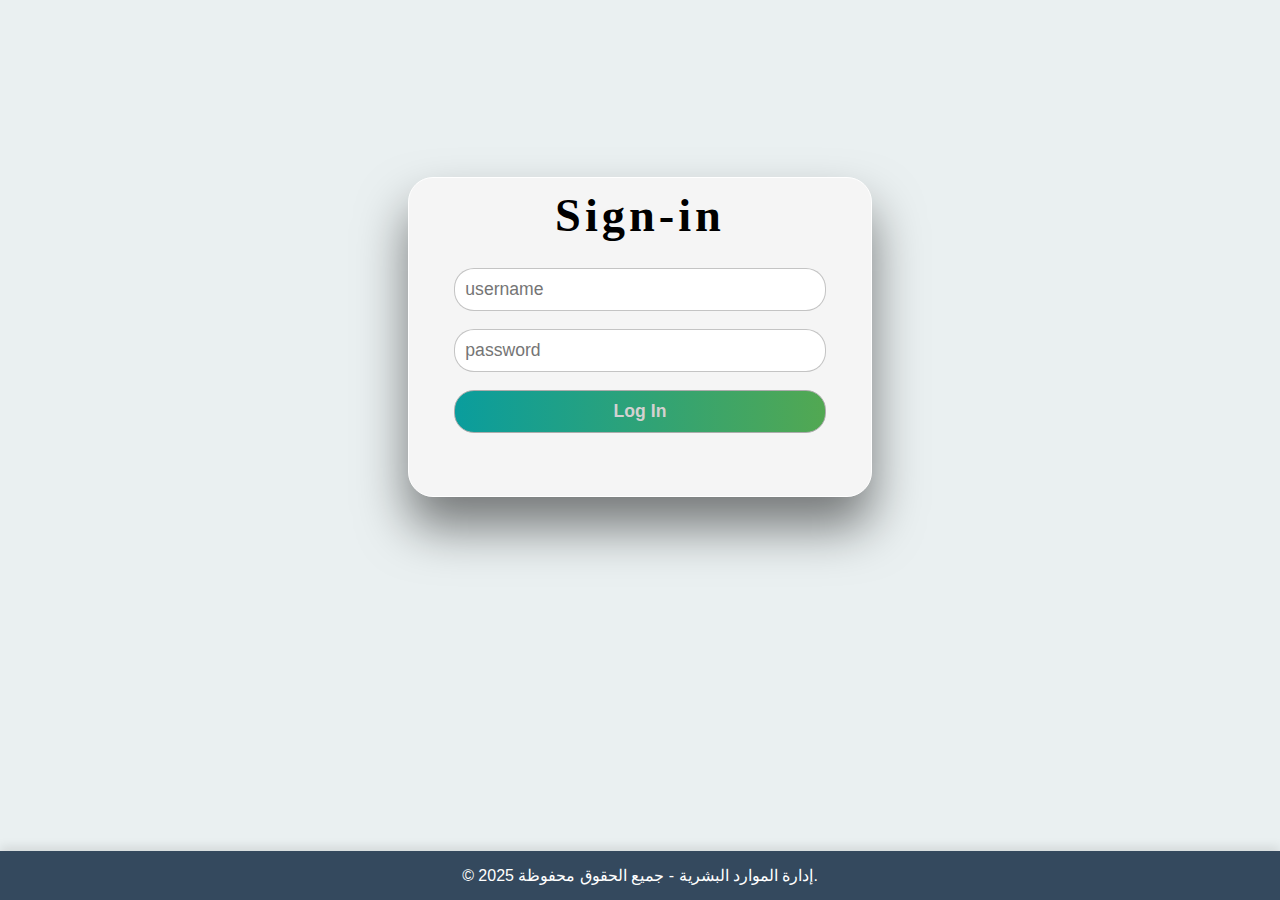
<file: index.html>
<!DOCTYPE html>
<html lang="en">
<head>
    <meta charset="UTF-8">
    <meta name="viewport" content="width=device-width, initial-scale=1.0">
    <title>Bean Hive</title>
    <link rel="stylesheet" href="log-in.css">
    <link rel="stylesheet" href="https://cdnjs.cloudflare.com/ajax/libs/font-awesome/6.5.1/css/all.min.css">
</head>
<body>
    <!-- Form Container -->
    <div class="form-contanier">
        <h2>Sign-in</h2>
        <form>
            <input type="text" placeholder="username" required name="username" id="username"><br>
            <input type="password" placeholder="password" required name="password" id="password"><br>
            <div class="button-log-in">
                <button type="submit" value="Log-In" id="submit">Log In</button>
            </div>
        </form>
    </div>

    <!-- Footer (Now outside the form container) -->
    <footer class="footer">
        <p>© 2025 إدارة الموارد البشرية - جميع الحقوق محفوظة.</p>
    </footer>
    <script>
       

       document.getElementById("submit").addEventListener("click", function () {
    const username = document.getElementById("username").value;
    const password = document.getElementById("password").value;

    if (username === "hossam" && password === "8520") {
        window.location.href = "hrfile23939382497932793h34342.html";
    } else if (username === "guest" && password === "134679") {
        window.location.href = "hrfile23939382497932793g34342.html";
    } else {
        alert("Wrong username or password");
    }

    // إعادة تعيين الحقول
    document.getElementById("username").value = "";
    document.getElementById("password").value = "";
});

    </script>
</body>
</html>
</file>
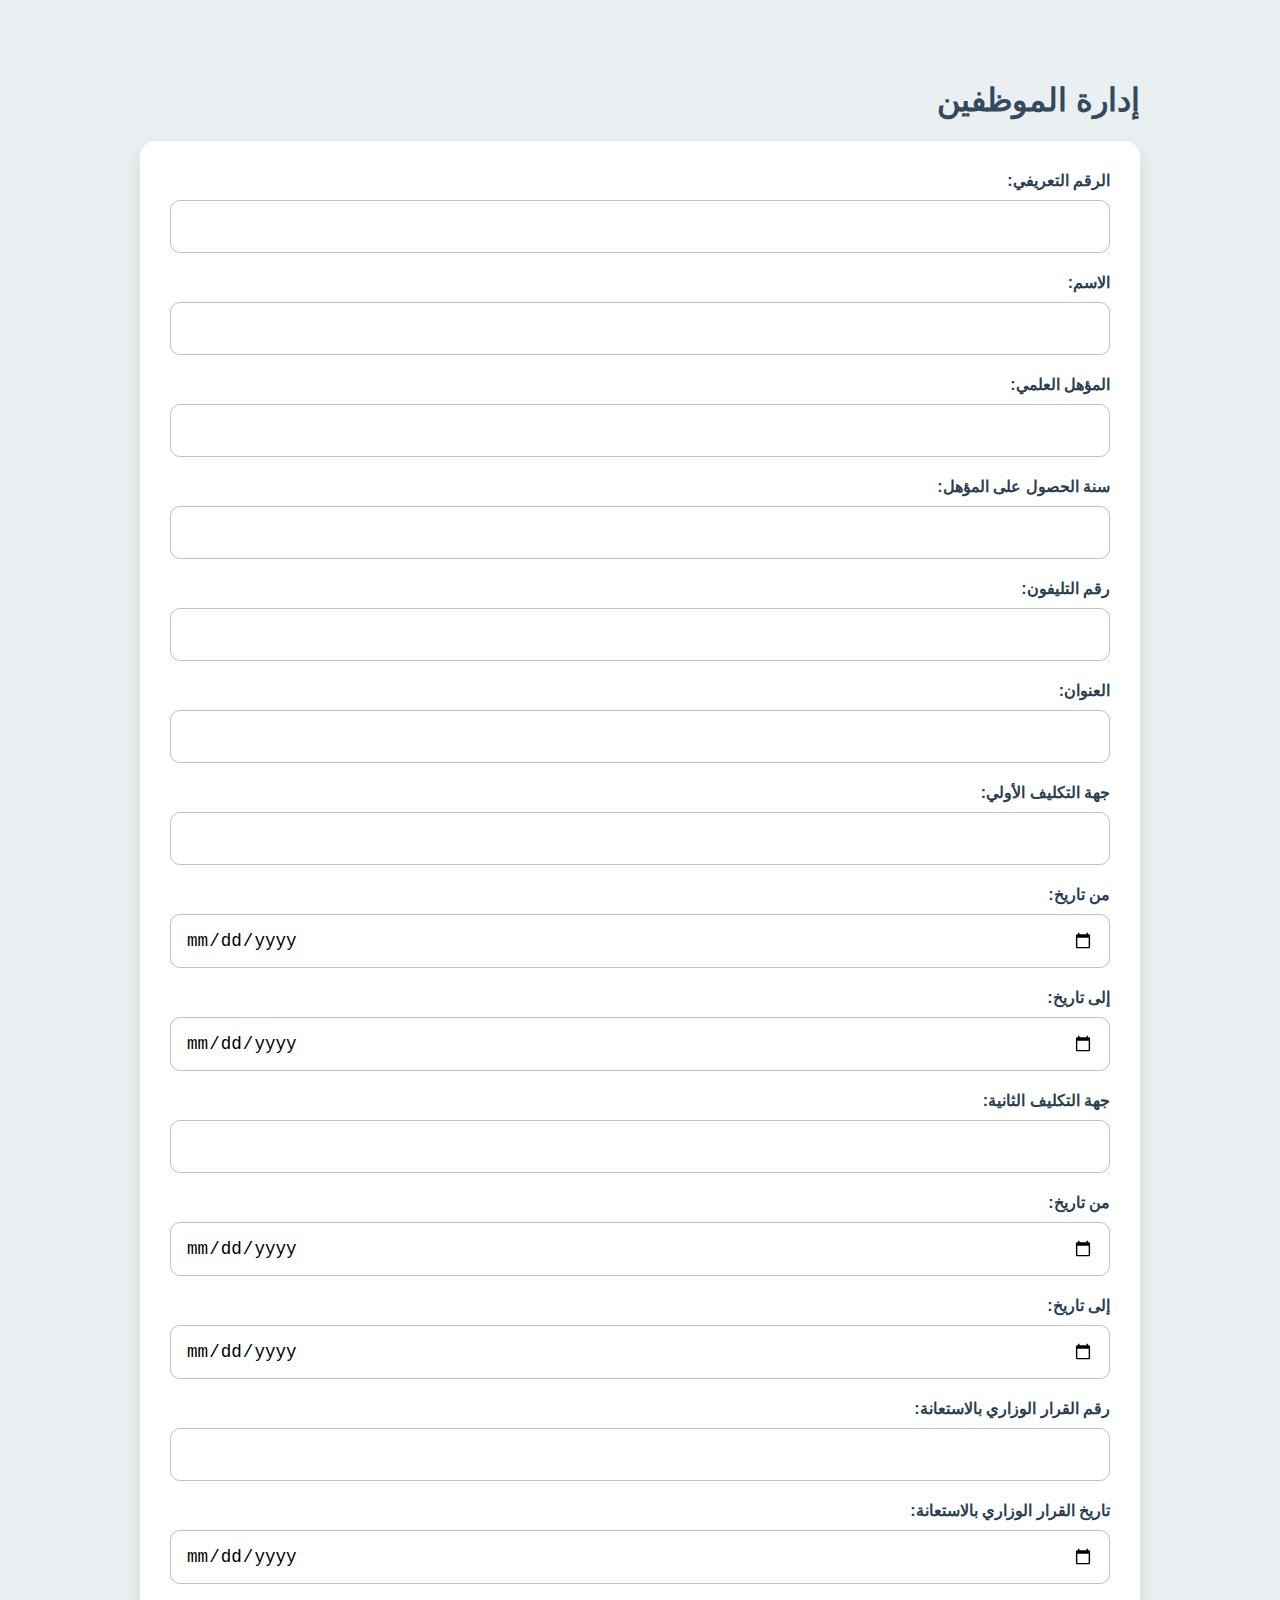
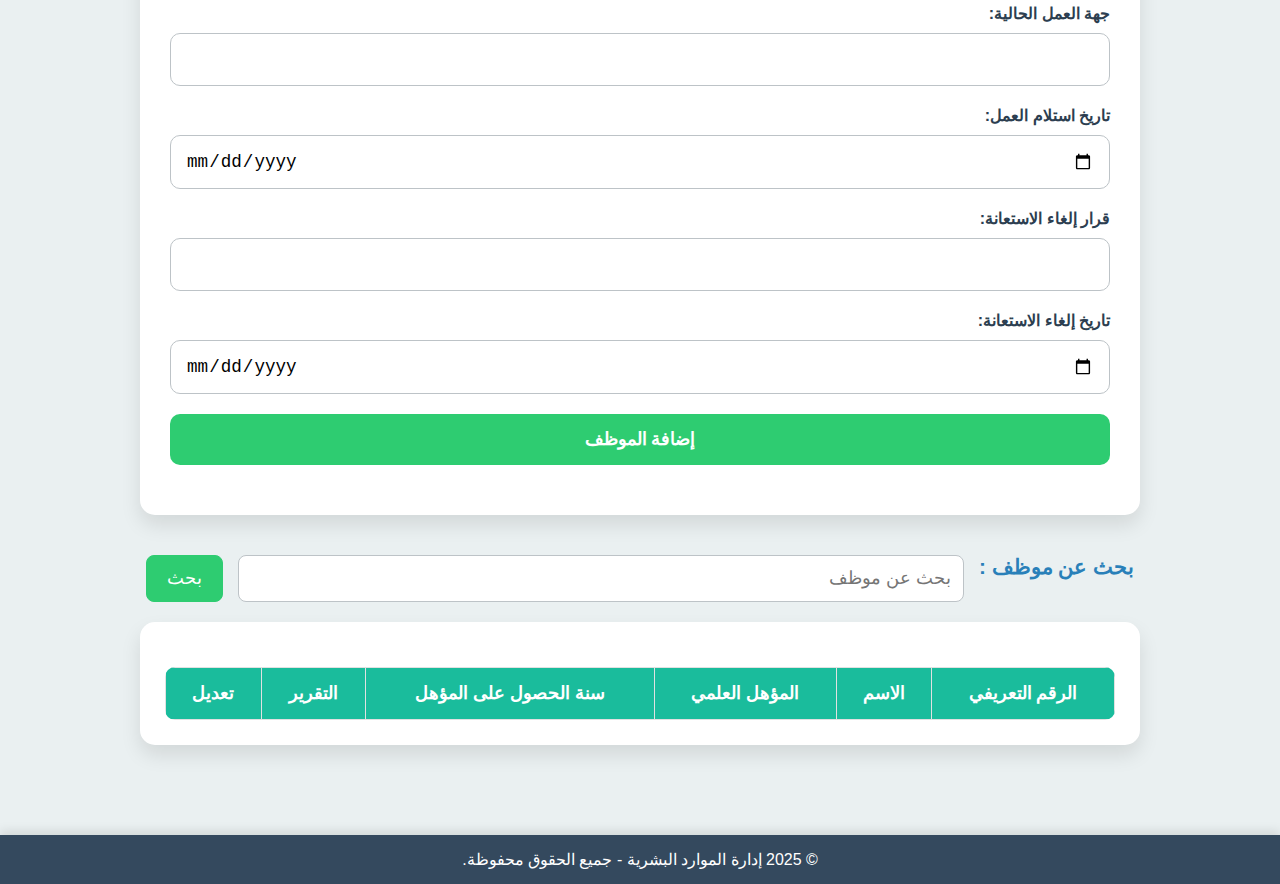
<file: hrfile23939382497932793g34342.html>
<!DOCTYPE html>
<html lang="ar">
<head>
    <meta charset="UTF-8">
    <meta name="viewport" content="width=device-width, initial-scale=1.0, maximum-scale=1.0, user-scalable=no">
    <link rel="stylesheet" href="style.css">
    <title>إدارة الموظفين</title>       
</head>
<body>
    <main>
        <h1>إدارة الموظفين</h1>

        <form id="employeeForm" action="process_form.php" method="post">
            <!-- باقي الحقول كما هي -->
            <label for="id">الرقم التعريفي:</label>
            <input type="text" id="id" name="id" required>

            <label for="name">الاسم:</label>
            <input type="text" id="name" name="name" required>

            <label for="qualification">المؤهل العلمي:</label>
            <input type="text" id="qualification" name="qualification" required>

            <label for="graduationYear">سنة الحصول على المؤهل:</label>
            <input type="number" id="graduationYear" name="graduationYear" required>

            <label for="phone">رقم التليفون:</label>
            <input type="text" id="phone" name="phone" required>

            <label for="address">العنوان:</label>
            <input type="text" id="address" name="address" required>

            <label for="initialAssignment">جهة التكليف الأولي:</label>
            <input type="text" id="initialAssignment" name="initialAssignment" required>

            <label for="initialAssignmentFrom">من تاريخ:</label>
            <input type="date" id="initialAssignmentFrom" name="initialAssignmentFrom" required>

            <label for="initialAssignmentTo">إلى تاريخ:</label>
            <input type="date" id="initialAssignmentTo" name="initialAssignmentTo" required>

            <label for="secondAssignment">جهة التكليف الثانية:</label>
            <input type="text" id="secondAssignment" name="secondAssignment">

            <label for="secondAssignmentFrom">من تاريخ:</label>
            <input type="date" id="secondAssignmentFrom" name="secondAssignmentFrom">

            <label for="secondAssignmentTo">إلى تاريخ:</label>
            <input type="date" id="secondAssignmentTo" name="secondAssignmentTo">

            <label for="ministerialDecisionNumber">رقم القرار الوزاري بالاستعانة:</label>
            <input type="text" id="ministerialDecisionNumber" name="ministerialDecisionNumber" required>

            <label for="ministerialDecisionDate">تاريخ القرار الوزاري بالاستعانة:</label>
            <input type="date" id="ministerialDecisionDate" name="ministerialDecisionDate" required>

            <label for="currentWorkplace">جهة العمل الحالية:</label>
            <input type="text" id="currentWorkplace" name="currentWorkplace" required>

            <label for="workStartDate">تاريخ استلام العمل:</label>
            <input type="date" id="workStartDate" name="workStartDate" required>

            <label for="terminationDecisionText">قرار إلغاء الاستعانة:</label>
            <input type="text" id="terminationDecisionText" name="terminationDecisionText">
            
            <label for="terminationDecisionDate">تاريخ إلغاء الاستعانة:</label>
            <input type="date" id="terminationDecisionDate" name="terminationDecisionDate">
            
            


            <button type="submit" name="submit" id="submitButton">إضافة الموظف</button>
        </form>

        <!-- البحث عن موظف -->
<div class="search">
    <label for="searchInput" class="searchLabel">بحث عن موظف :</label>
    <input type="text" id="searchInput" class="searchInput" placeholder="بحث عن موظف">
    <button class="searchButton" onclick="searchEmployee()">بحث</button>
</div>


        <div id="employeeTable">
            <table>
                <thead>
                    <tr>
                        <th>الرقم التعريفي</th>
                        <th>الاسم</th>
                        <th>المؤهل العلمي</th>
                        <th>سنة الحصول على المؤهل</th>
                        <th>التقرير</th>
                        <th>تعديل</th>
                    </tr>
                </thead>
                <tbody id="employeeTableBody">
                    <!-- الموظفون سيتم عرضهم هنا -->
                </tbody>
            </table>
        </div>

        <div id="report">
        </div>
    </main>

    <footer class="footer">
        <p>© 2025 إدارة الموارد البشرية - جميع الحقوق محفوظة.</p>
    </footer>

   <script src="java-guest.js"></script>
</body>
</html>
</file>
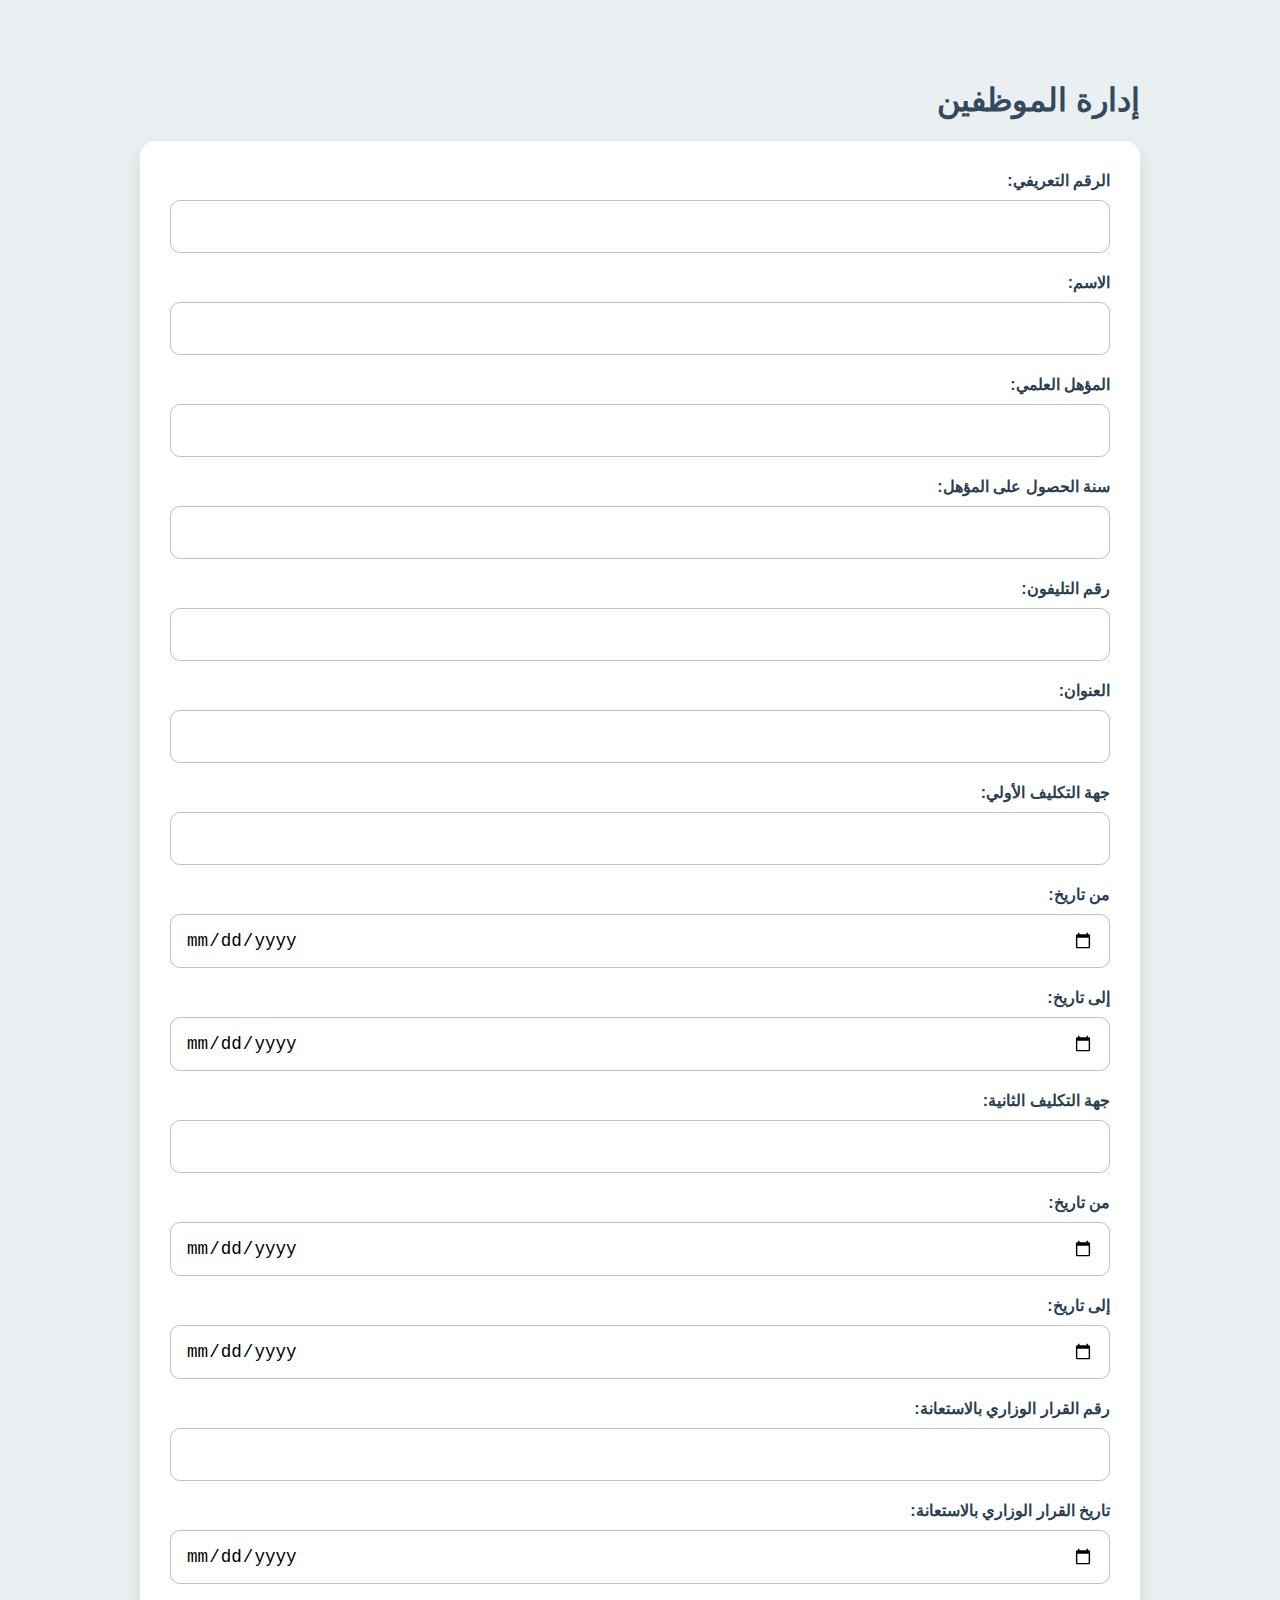
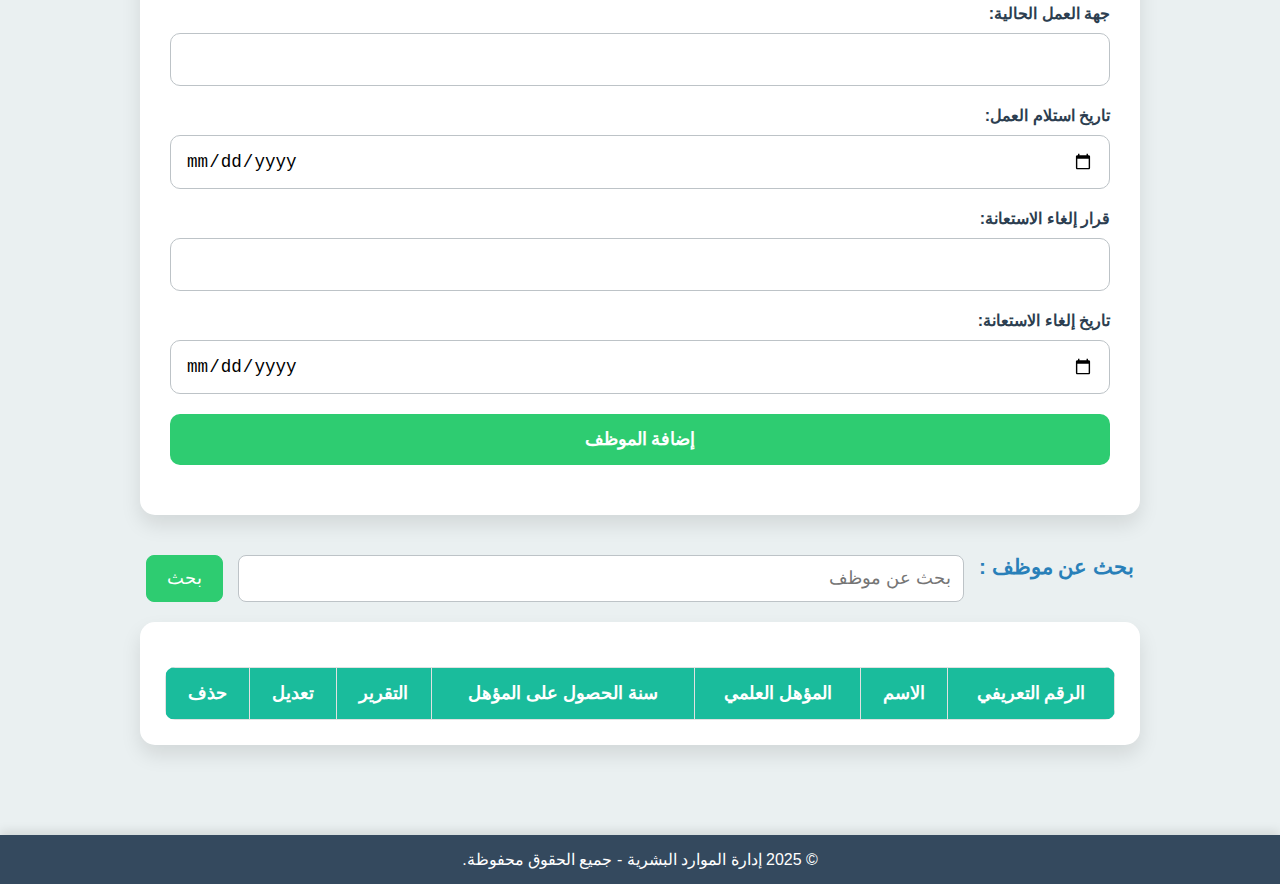
<file: hrfile23939382497932793h34342.html>
<!DOCTYPE html>
<html lang="ar">
<head>
    <meta charset="UTF-8">
    <meta name="viewport" content="width=device-width, initial-scale=1.0, maximum-scale=1.0, user-scalable=no">
    <link rel="stylesheet" href="style.css">
    <title>إدارة الموظفين</title>       
</head>
<body>
    <main>
        <h1>إدارة الموظفين</h1>

        <form id="employeeForm" action="process_form.php" method="post">
            <!-- باقي الحقول كما هي -->
            <label for="id">الرقم التعريفي:</label>
            <input type="text" id="id" name="id" required>

            <label for="name">الاسم:</label>
            <input type="text" id="name" name="name" required>

            <label for="qualification">المؤهل العلمي:</label>
            <input type="text" id="qualification" name="qualification" required>

            <label for="graduationYear">سنة الحصول على المؤهل:</label>
            <input type="number" id="graduationYear" name="graduationYear" required>

            <label for="phone">رقم التليفون:</label>
            <input type="text" id="phone" name="phone" required>

            <label for="address">العنوان:</label>
            <input type="text" id="address" name="address" required>

            <label for="initialAssignment">جهة التكليف الأولي:</label>
            <input type="text" id="initialAssignment" name="initialAssignment" required>

            <label for="initialAssignmentFrom">من تاريخ:</label>
            <input type="date" id="initialAssignmentFrom" name="initialAssignmentFrom" required>

            <label for="initialAssignmentTo">إلى تاريخ:</label>
            <input type="date" id="initialAssignmentTo" name="initialAssignmentTo" required>

            <label for="secondAssignment">جهة التكليف الثانية:</label>
            <input type="text" id="secondAssignment" name="secondAssignment">

            <label for="secondAssignmentFrom">من تاريخ:</label>
            <input type="date" id="secondAssignmentFrom" name="secondAssignmentFrom">

            <label for="secondAssignmentTo">إلى تاريخ:</label>
            <input type="date" id="secondAssignmentTo" name="secondAssignmentTo">

            <label for="ministerialDecisionNumber">رقم القرار الوزاري بالاستعانة:</label>
            <input type="text" id="ministerialDecisionNumber" name="ministerialDecisionNumber" required>

            <label for="ministerialDecisionDate">تاريخ القرار الوزاري بالاستعانة:</label>
            <input type="date" id="ministerialDecisionDate" name="ministerialDecisionDate" required>

            <label for="currentWorkplace">جهة العمل الحالية:</label>
            <input type="text" id="currentWorkplace" name="currentWorkplace" required>

            <label for="workStartDate">تاريخ استلام العمل:</label>
            <input type="date" id="workStartDate" name="workStartDate" required>

            <label for="terminationDecisionText">قرار إلغاء الاستعانة:</label>
            <input type="text" id="terminationDecisionText" name="terminationDecisionText">
            
            <label for="terminationDecisionDate">تاريخ إلغاء الاستعانة:</label>
            <input type="date" id="terminationDecisionDate" name="terminationDecisionDate">
            
            


            <button type="submit" name="submit" id="submitButton">إضافة الموظف</button>
        </form>

        <!-- البحث عن موظف -->
<div class="search">
    <label for="searchInput" class="searchLabel">بحث عن موظف :</label>
    <input type="text" id="searchInput" class="searchInput" placeholder="بحث عن موظف">
    <button class="searchButton" onclick="searchEmployee()">بحث</button>
</div>


        <div id="employeeTable">
            <table>
                <thead>
                    <tr>
                        <th>الرقم التعريفي</th>
                        <th>الاسم</th>
                        <th>المؤهل العلمي</th>
                        <th>سنة الحصول على المؤهل</th>
                        <th>التقرير</th>
                        <th>تعديل</th>
                        <th>حذف</th>
                    </tr>
                </thead>
                <tbody id="employeeTableBody">
                    <!-- الموظفون سيتم عرضهم هنا -->
                </tbody>
            </table>
        </div>

        <div id="report">
        </div>
    </main>

    <footer class="footer">
        <p>© 2025 إدارة الموارد البشرية - جميع الحقوق محفوظة.</p>
    </footer>

   <script src="java-Hossam.js"></script>
</body>
</html>
</file>
<file: log-in.css>
* {
    font-family: 'Poppins', sans-serif;
    margin: 0;
    padding: 0;
    box-sizing: border-box;
    scroll-behavior: smooth;
}

body {
    display: flex;
    flex-direction: column; 
    min-height: 100vh; 
    background-color: #eaf0f1;
    margin: 0;
}
 .form-contanier {
    display: flex;
    flex-direction: column;
    justify-content: center;
    align-items: center;
    border: 1px solid white;
    border-radius: 25px;
    background-color: whitesmoke; 
    width: 29em;
    height: 20em;
    box-shadow: 0 30px 50px rgba(0, 0, 0, 0.5); 
    margin: auto; 
}

.form-contanier h2 {
    color: black;
    font-size: 2.9em;
    letter-spacing: 4px;
    font-family: cursive;
    padding: 11px; 
}

form {
    display: flex;
    flex-direction: column;
    padding: 15px;
    flex-wrap: wrap;
    flex-grow: 1;
}

input[type=text], input[type=password] {
    outline: none;
    border: 1px solid #acacacb6;
    border-radius: 20px;
    padding: 10px;
    font-size: 1.1em;
}

input[type=password]:focus, input[type=text]:focus {
    border: 2px solid black;
}

.button-log-in button {
    outline: none;
    border: 1px solid #acacac;
    border-radius: 20px;
    padding: 10px;
    font-size: 1.1em;
    width: 21.1em;
    font-weight: bold;
    background: linear-gradient(to right, #0a9d9d , #52a852);
    cursor: pointer;
    transition: 0.4s ease;
    display: flex;
    justify-content: center;
    text-decoration: none;
    color: rgb(211, 209, 209);
}
 
.button-log-in button:hover {
    color: white;
}

/* Footer Styling */
footer {
    background-color: #34495e;
    color: white;
    text-align: center;
    padding: 15px 0;
    margin-top: auto;  
    width: 100%;  
    box-shadow: 0 -4px 10px rgba(0, 0, 0, 0.1);
}
footer p {
    margin: 0;
    font-size: 1rem;
}
</file>
<file: style.css>
body {
                font-family: 'Segoe UI', Tahoma, Geneva, Verdana, sans-serif;
                background-color: #eaf0f1;
                margin: 0;
                padding: 0;
                direction: rtl;
                color: #34495e;
            }
            
            header {
                background-color: #1abc9c;
                color: white;
                padding: 20px 0;
                text-align: center;
                box-shadow: 0 4px 10px rgba(0, 0, 0, 0.1);
            }
            
            header h1 {
                font-size: 2.5rem;
                margin: 0;
            }
            
            main {
                margin: 40px auto;
                max-width: 1000px;
                padding: 20px;
            }
            
            form {
                background-color: #fff;
                padding: 30px;
                border-radius: 15px;
                box-shadow: 0 10px 20px rgba(0, 0, 0, 0.1);
                margin-bottom: 40px;
            }
            
            form label {
                font-weight: bold;
                margin-bottom: 10px;
                display: block;
                color: #2c3e50;
            }
            
            form input, form select, form button {
                width: 100%;
                padding: 15px;
                margin-bottom: 20px;
                font-size: 1.1rem;
                border-radius: 10px;
                border: 1px solid #bdc3c7;
                box-sizing: border-box;
            }
            
            form button {
                background-color: #2ecc71;
                color: white;
                border: none;
                font-weight: bold;
                cursor: pointer;
                transition: background-color 0.3s ease;
            }
            
            form button:hover {
                background-color: #27ae60;
            }
            
            #employeeTable {
                background-color: #fff;
                padding: 25px;
                border-radius: 15px;
                box-shadow: 0 10px 20px rgba(0, 0, 0, 0.1);
                margin-bottom: 30px;
            }
            
            table {
                width: 100%;
                border-collapse: collapse;
                margin-top: 20px;
                border-radius: 10px;
                overflow: hidden;
            }
            
            table th, table td {
                padding: 15px;
                text-align: center;
                border: 1px solid #e1e1e1;
                font-size: 1.1rem;
                transition: background-color 0.3s ease;
            }
            
            table th {
                background-color: #1abc9c;
                color: white;
            }
            
            table td {
                background-color: #ecf0f1;
            }
            
            table tr:hover td {
                background-color: #f4f6f9;
            }
            
            table button {
                background-color: #e74c3c;
                color: white;
                border: none;
                padding: 8px 15px;
                cursor: pointer;
                font-size: 0.9rem;
                border-radius: 5px;
                transition: background-color 0.3s ease;
            }
            
            table button:hover {
                background-color: #c0392b;
            }
            
            .search {
                display: flex;
                justify-content: center;
                margin: 20px 0;
                gap: 15px;
            }
            
            .searchLabel {
                color: #2980b9;
                font-weight: bold;
                font-size: 1.3rem;
            }
            
            .searchInput {
                padding: 12px;
                font-size: 1.1rem;
                border-radius: 8px;
                border: 1px solid #bdc3c7;
                width: 70%;
            }
            
            .searchButton {
                padding: 12px 20px;
                background-color: #2ecc71;
                border: 1px solid #2ecc71;
                color: white;
                border-radius: 8px;
                cursor: pointer;
                font-size: 1.1rem;
                transition: background-color 0.3s ease;
            }
            
            .searchButton:hover {
                background-color: #27ae60;
                border-color: #27ae60;
            }
            
            footer {
                background-color: #34495e;
                color: white;
                text-align: center;
                padding: 15px 0;
                margin-top: 40px;
                box-shadow: 0 -4px 10px rgba(0, 0, 0, 0.1);
            }
            
            footer p {
                margin: 0;
                font-size: 1rem;
            }
            
            #report {
                margin-top: 20px;
                background-color: #fff;
                padding: 20px;
                border-radius: 15px;
                box-shadow: 0 10px 20px rgba(0, 0, 0, 0.1);
                display: none;
            }
            
            .report-header {
                font-size: 1.8rem;
                font-weight: bold;
                text-align: center;
                margin-bottom: 20px;
            }
            
            #report-buttons 
            {
            display: flex;
            justify-content: center;
            margin: auto;
            align-items: center;
            padding: 15px;
            margin-top: 10px;
            font-size: 1.4em;
            outline: none;
            border-style: none;
            border-radius: 14px;
            cursor: pointer;
            background-color:#e74c3c;
            color:white;
            font-weight: bolder;
            }
            
            #report-buttons:hover{
                background-color:#c0392b ;
            }



        
        @media print {
    body {
        font-size: 0.8rem; /* Reduce overall font size */
        line-height: 1.4;
    }

    /* Remove extra spacing and margins for print */
    .searchInput, .searchLabel, .searchButton, footer, h1, #employeeForm, #employeeTable {
        display: none;
    }

    /* Ensure the report section takes full page width and height */
    #report {
        width: 100%;
        padding: 20px;
        box-sizing: border-box;
        margin-top: 0;
    }

    /* Control table and content spacing */
    table {
        width: 100%;
        border-collapse: collapse;
        font-size: 0.8rem;
    }

    table th, table td {
        padding: 8px;
        text-align: left;
        font-size: 0.9rem; /* Smaller font for table cells */
    }

    .report-header {
        font-size: 1.5rem;
        font-weight: bold;
        text-align: center;
        margin-bottom: 15px;
    }

    /* Adjusting column spacing */
    table td, table th {
        padding: 10px;
    }

    /* Remove table borders and make them lighter */
    table th {
        background-color: #1abc9c;
        color: white;
        font-size: 1rem;
        padding: 10px;
    }

    table td {
        background-color: #ecf0f1;
        padding: 8px;
        font-size: 0.85rem;
    }

    table tr {
        page-break-inside: avoid; /* Prevent breaking inside a row */
    }

    /* Adjust button styles for printing */
    .no-print {
        display: none;
    }

    /* Hide report buttons during printing */
    #report-buttons {
        display: none;
    }

    /* Make page content fit into a smaller space */
    @page {
        margin: 10mm;
    }
}
</file>
